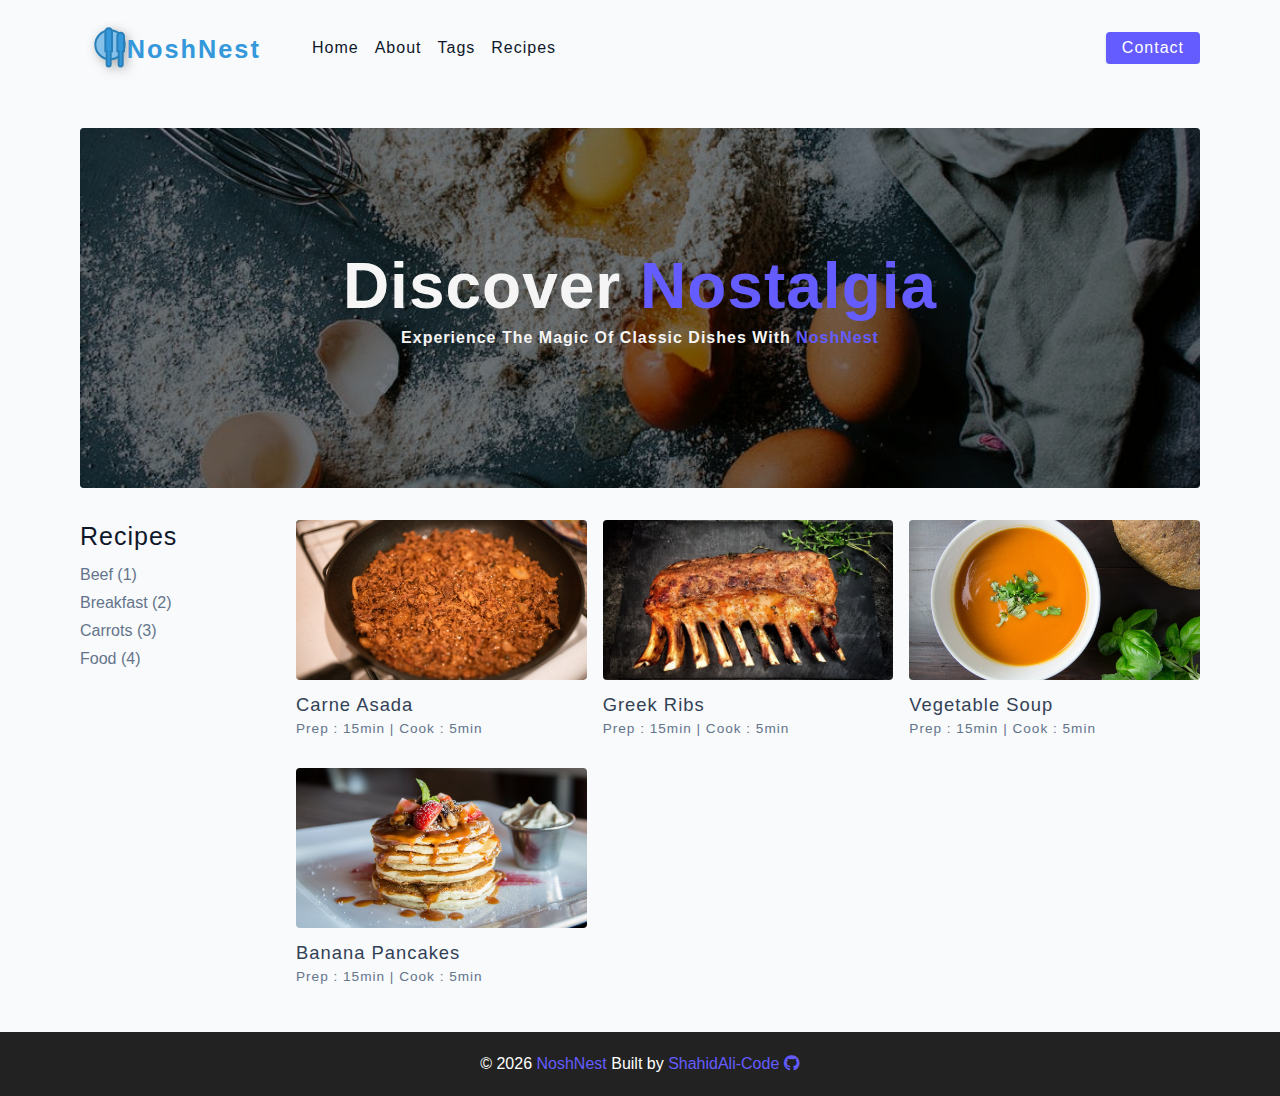
<file: index.html>
<!DOCTYPE html>
<html lang="en">
  <head>
    <meta charset="UTF-8" />
    <meta http-equiv="X-UA-Compatible" content="IE=edge" />
    <meta name="viewport" content="width=device-width, initial-scale=1.0" />
    <title>NoshNest</title>
    <!-- favicon -->
    <link rel="shortcut icon" href="./assets/fav.svg" type="image/x-icon" />
    <!-- normalize -->
    <link rel="stylesheet" href="./css/normalize.css" />
    <!-- font-awesome -->
    <link
      rel="stylesheet"
      href="https://cdnjs.cloudflare.com/ajax/libs/font-awesome/5.14.0/css/all.min.css"
    />
    <!-- main css -->
    <link rel="stylesheet" href="./css/main.css" />
  </head>
  <body>
    <!-- nav  -->
    <nav class="navbar">
      <div class="nav-center">
        <div class="nav-header">
          <a href="index.html" class="nav-logo">
            <img src="./assets/noshnest.svg" alt="simply recipes" />
          </a>
          <button class="nav-btn btn">
            <i class="fas fa-align-justify"></i>
          </button>
        </div>
        <div class="nav-links">
          <a href="index.html" class="nav-link"> home </a>
          <a href="about.html" class="nav-link"> about </a>
          <a href="tags.html" class="nav-link"> tags </a>
          <a href="recipes.html" class="nav-link"> recipes </a>

          <div class="nav-link contact-link">
            <a href="contact.html" class="btn"> contact </a>
          </div>
        </div>
      </div>
    </nav>
    <!-- end of nav -->
    <!-- main -->
    <main class="page">
      <!-- header -->
      <header class="hero hero-home">
        <div class="moving-cursor"></div>
        <div class="hero-container">
          <div class="hero-text">
            <h1><span>Discover</span> Nostalgia</span></h1>
            <h4><span>Experience the magic of classic dishes with</span> NoshNest</span></h4>
          </div>
        </div>
      </header>
      <!-- end of header -->
      <section class="recipes-container">
        <!-- tag container -->
        <div class="tags-container">
          <h4>recipes</h4>
          <div class="tags-list">
            <a href="tag-template.html">Beef (1)</a>
            <a href="tag-template.html">Breakfast (2)</a>
            <a href="tag-template.html">Carrots (3)</a>
            <a href="tag-template.html">Food (4)</a>
          </div>
        </div>
        <!-- end of tag container -->
        <!-- recipes list -->
        <div class="recipes-list">
          <!-- single recipe -->
          <a href="single-recipe.html" class="recipe move-on">
            <img
              src="./assets/recipes/recipe-1.jpeg"
              class="img recipe-img"
              alt=""
            />
            <h5>Carne Asada</h5>
            <p>Prep : 15min | Cook : 5min</p>
          </a>
          <!-- end of single recipe -->
          <!-- single recipe -->
          <a href="single-recipe.html" class="recipe move-on">
            <img
              src="./assets/recipes/recipe-2.jpeg"
              class="img recipe-img"
              alt=""
            />
            <h5>Greek Ribs</h5>
            <p>Prep : 15min | Cook : 5min</p>
          </a>
          <!-- end of single recipe -->
          <!-- single recipe -->
          <a href="single-recipe.html" class="recipe move-on">
            <img
              src="./assets/recipes/recipe-3.jpeg"
              class="img recipe-img"
              alt=""
            />
            <h5>Vegetable Soup</h5>
            <p>Prep : 15min | Cook : 5min</p>
          </a>
          <!-- end of single recipe -->
          <!-- single recipe -->
          <a href="single-recipe.html" class="recipe move-on">
            <img
              src="./assets/recipes/recipe-4.jpeg"
              class="img recipe-img"
              alt=""
            />
            <h5>Banana Pancakes</h5>
            <p>Prep : 15min | Cook : 5min</p>
          </a>
          <!-- end of single recipe -->
        </div>
        <!-- end of recipes list -->
      </section>
    </main>
    <!-- end of main -->
    <!-- footer -->
    <footer class="page-footer">
      <p>
        &copy; <span id="date"></span>
        <span class="footer-logo">NoshNest</span> Built by
        <a href="https://github.com/ShahidAli-Code">ShahidAli-Code <i class="fab fa-github"></i></a>
      </p>
    </footer>
    <script src="./js/app.js"></script>
  </body>
</html>
</file>
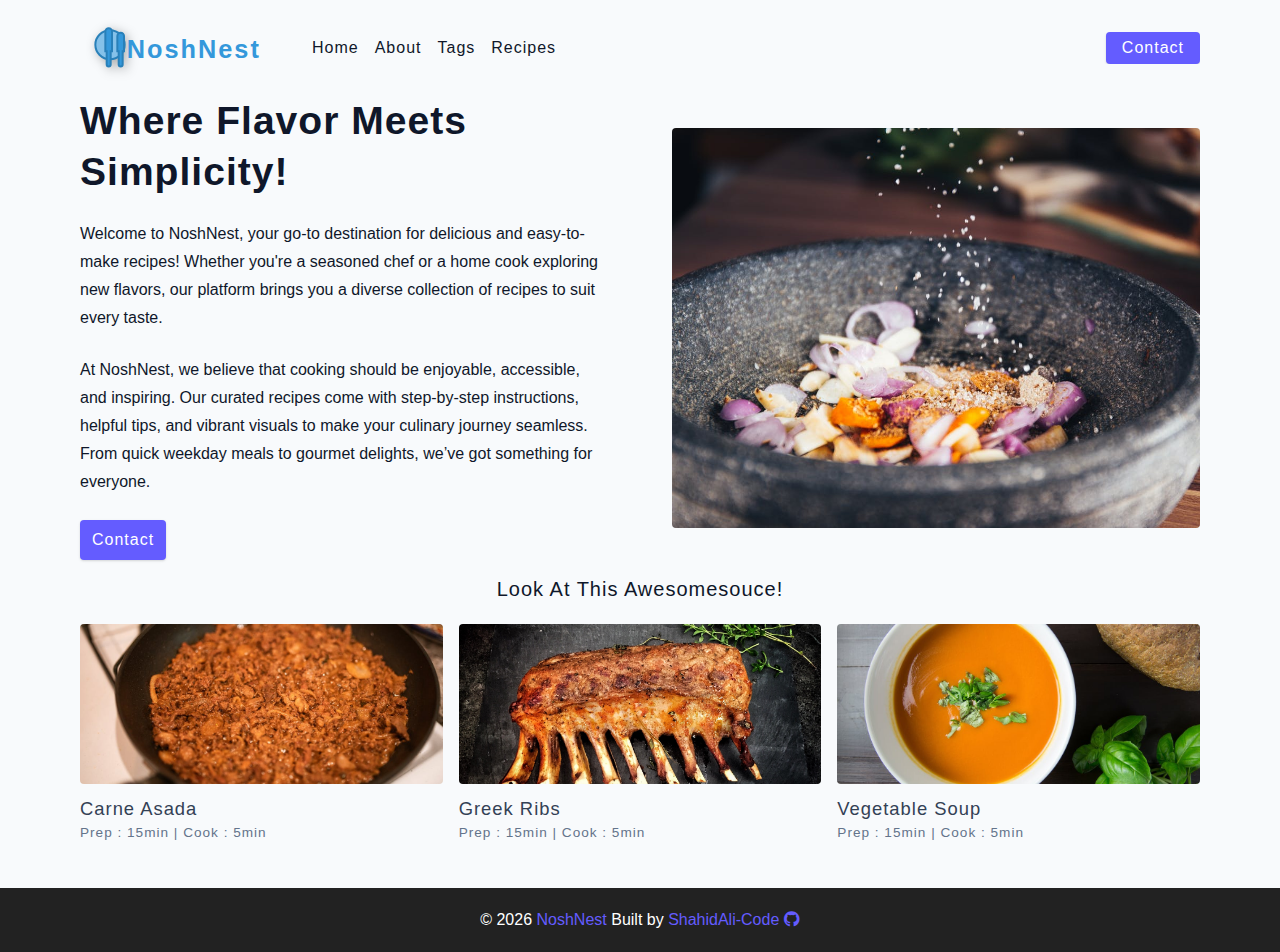
<file: about.html>
<!DOCTYPE html>
<html lang="en">
  <head>
    <meta charset="UTF-8" />
    <meta http-equiv="X-UA-Compatible" content="IE=edge" />
    <meta name="viewport" content="width=device-width, initial-scale=1.0" />
    <title>NoshNest</title>
    <!-- favicon -->
    <link rel="shortcut icon" href="./assets/fav.svg" type="image/x-icon" />
    <!-- normalize -->
    <link rel="stylesheet" href="./css/normalize.css" />
    <!-- font-awesome -->
    <link
      rel="stylesheet"
      href="https://cdnjs.cloudflare.com/ajax/libs/font-awesome/5.14.0/css/all.min.css"
    />
    <!-- main css -->
    <link rel="stylesheet" href="./css/main.css" />
  </head>
  <body>
    <!-- nav  -->
    <nav class="navbar">
      <div class="nav-center">
        <div class="nav-header">
          <a href="index.html" class="nav-logo">
            <img src="./assets/noshnest.svg" alt="simply recipes" />
          </a>
          <button class="nav-btn btn">
            <i class="fas fa-align-justify"></i>
          </button>
        </div>
        <div class="nav-links">
          <a href="index.html" class="nav-link"> home </a>
          <a href="about.html" class="nav-link"> about </a>
          <a href="tags.html" class="nav-link"> tags </a>
          <a href="recipes.html" class="nav-link"> recipes </a>

          <div class="nav-link contact-link">
            <a href="contact.html" class="btn"> contact </a>
          </div>
        </div>
      </div>
    </nav>
    <!-- end of nav -->
    <main class="page">
      <section class="about-page">
        <article>
          <h2>Where Flavor Meets Simplicity!</h2>
          <p>
            Welcome to NoshNest, your go-to destination for delicious and easy-to-make recipes! Whether you're a seasoned chef or a home cook exploring new flavors, our platform brings you a diverse collection of recipes to suit every taste.
          </p>
          <p>
            At NoshNest, we believe that cooking should be enjoyable, accessible, and inspiring. Our curated recipes come with step-by-step instructions, helpful tips, and vibrant visuals to make your culinary journey seamless. From quick weekday meals to gourmet delights, we’ve got something for everyone.
          </p>
          <a href="contact.html" class="btn"> contact </a>
        </article>
        <!-- needs fixes -->
        <img
          src="./assets/about.jpeg"
          alt="Person Pouring Salt in Bowl"
          class="img about-img"
        />
      </section>
      <section class="featured-recipes">
        <h5 class="featured-title">Look At This Awesomesouce!</h5>
        <div class="recipes-list">
          <!-- single recipe -->
          <a href="single-recipe.html" class="recipe">
            <img
              src="./assets/recipes/recipe-1.jpeg"
              class="img recipe-img"
              alt=""
            />
            <h5>Carne Asada</h5>
            <p>Prep : 15min | Cook : 5min</p>
          </a>
          <!-- end of single recipe -->
          <!-- single recipe -->
          <a href="single-recipe.html" class="recipe">
            <img
              src="./assets/recipes/recipe-2.jpeg"
              class="img recipe-img"
              alt=""
            />
            <h5>Greek Ribs</h5>
            <p>Prep : 15min | Cook : 5min</p>
          </a>
          <!-- end of single recipe -->
          <!-- single recipe -->
          <a href="single-recipe.html" class="recipe">
            <img
              src="./assets/recipes/recipe-3.jpeg"
              class="img recipe-img"
              alt=""
            />
            <h5>Vegetable Soup</h5>
            <p>Prep : 15min | Cook : 5min</p>
          </a>
          <!-- end of single recipe -->
        </div>
      </section>
    </main>
    <!-- footer -->
    <footer class="page-footer">
      <p>
        &copy; <span id="date"></span>
        <span class="footer-logo">NoshNest</span> Built by
        <a href="https://github.com/ShahidAli-Code">ShahidAli-Code <i class="fab fa-github"></i></a>
      </p>
    </footer>
    <script src="./js/app.js"></script>
  </body>
</html>
</file>
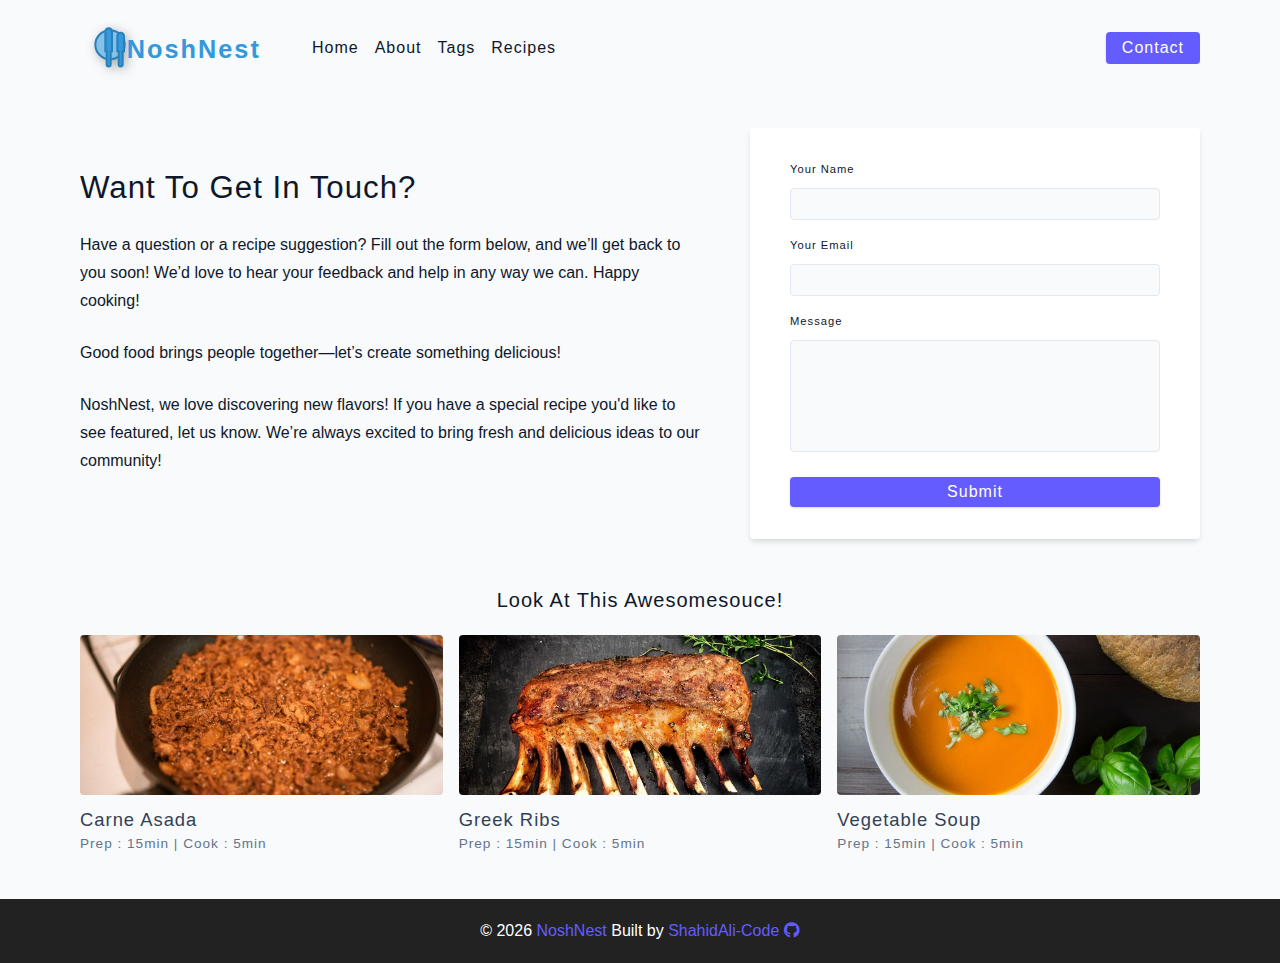
<file: contact.html>
<!DOCTYPE html>
<html lang="en">
  <head>
    <meta charset="UTF-8" />
    <meta http-equiv="X-UA-Compatible" content="IE=edge" />
    <meta name="viewport" content="width=device-width, initial-scale=1.0" />
    <title>NoshNest</title>
    <!-- favicon -->
    <link rel="shortcut icon" href="./assets/fav.svg" type="image/x-icon" />
    <!-- normalize -->
    <link rel="stylesheet" href="./css/normalize.css" />
    <!-- font-awesome -->
    <link
      rel="stylesheet"
      href="https://cdnjs.cloudflare.com/ajax/libs/font-awesome/5.14.0/css/all.min.css"
    />
    <!-- main css -->
    <link rel="stylesheet" href="./css/main.css" />
  </head>
  <body>
    <!-- nav  -->
    <nav class="navbar">
      <div class="nav-center">
        <div class="nav-header">
          <a href="index.html" class="nav-logo">
            <img src="./assets/noshnest.svg" alt="simply recipes" />
          </a>
          <button class="nav-btn btn">
            <i class="fas fa-align-justify"></i>
          </button>
        </div>
        <div class="nav-links">
          <a href="index.html" class="nav-link"> home </a>
          <a href="about.html" class="nav-link"> about </a>
          <a href="tags.html" class="nav-link"> tags </a>
          <a href="recipes.html" class="nav-link"> recipes </a>

          <div class="nav-link contact-link">
            <a href="contact.html" class="btn"> contact </a>
          </div>
        </div>
      </div>
    </nav>
    <!-- end of nav -->
    <main class="page">
     <section class="contact-container">
          <article class="contact-info">
            <h3>Want To Get In Touch?</h3>
            <p>
              Have a question or a recipe suggestion? Fill out the form below, and we’ll get back to you soon! We’d love to hear your feedback and help in any way we can. Happy cooking!
            </p>
            <p>Good food brings people together—let’s create something delicious!</p>
            <p>
               NoshNest, we love discovering new flavors! If you have a special recipe you'd like to see featured, let us know. We’re always excited to bring fresh and delicious ideas to our community!
            </p>
          </article>
          <article>
            <form class="form contact-form">
              <div class="form-row">
                <label html="name" class="form-label">your name</label>
                <input type="text" name="name" id="name" class="form-input" />
              </div>
              <div class="form-row">
                <label html="email" class="form-label">your email</label>
                <input type="text" name="email" id="email" class="form-input" />
              </div>
              <div class="form-row">
                <label html="message" class="form-label">message</label>
                <textarea name="message" id="message" class="form-textarea" ></textarea>
              </div>
              <button type="submit" class="btn btn-block">
                submit
              </button>
            </form>
          </article>
        </section>
     <!-- featured recipes -->
       <section class="featured-recipes">
        <h5 class="featured-title">Look At This Awesomesouce!</h5>
        <div class="recipes-list">
          <!-- single recipe -->
          <a href="single-recipe.html" class="recipe">
            <img
              src="./assets/recipes/recipe-1.jpeg"
              class="img recipe-img"
              alt=""
            />
            <h5>Carne Asada</h5>
            <p>Prep : 15min | Cook : 5min</p>
          </a>
          <!-- end of single recipe -->
          <!-- single recipe -->
          <a href="single-recipe.html" class="recipe">
            <img
              src="./assets/recipes/recipe-2.jpeg"
              class="img recipe-img"
              alt=""
            />
            <h5>Greek Ribs</h5>
            <p>Prep : 15min | Cook : 5min</p>
          </a>
          <!-- end of single recipe -->
          <!-- single recipe -->
          <a href="single-recipe.html" class="recipe">
            <img
              src="./assets/recipes/recipe-3.jpeg"
              class="img recipe-img"
              alt=""
            />
            <h5>Vegetable Soup</h5>
            <p>Prep : 15min | Cook : 5min</p>
          </a>
          <!-- end of single recipe -->
        </div>
      </section>
    </main>
    <!-- footer -->
    <footer class="page-footer">
      <p>
        &copy; <span id="date"></span>
        <span class="footer-logo">NoshNest</span> Built by
        <a href="https://github.com/ShahidAli-Code">ShahidAli-Code <i class="fab fa-github"></i></a>
      </p>
    </footer>
    <script src="./js/app.js"></script>
  </body>
</html>
</file>
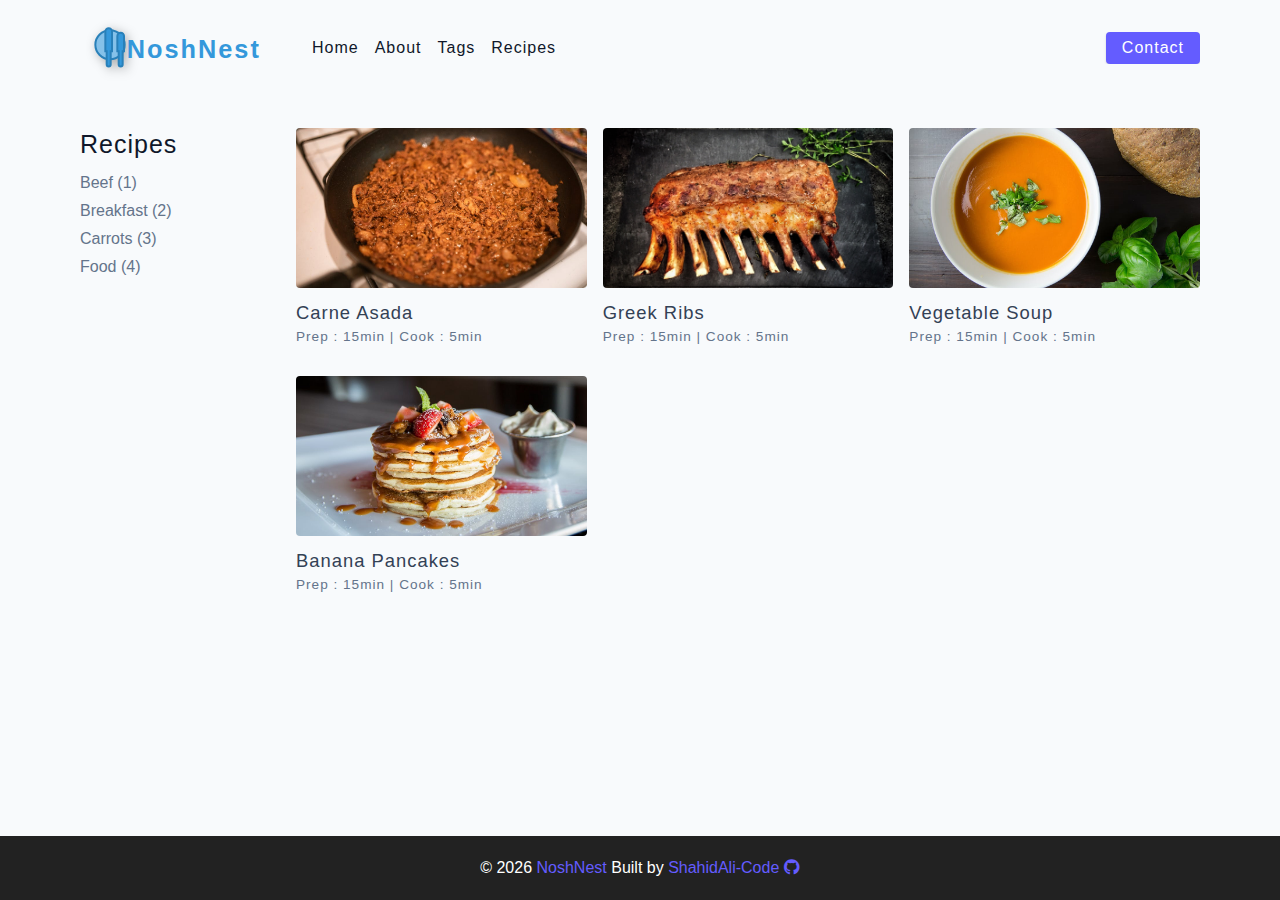
<file: recipes.html>
<!DOCTYPE html>
<html lang="en">
  <head>
    <meta charset="UTF-8" />
    <meta http-equiv="X-UA-Compatible" content="IE=edge" />
    <meta name="viewport" content="width=device-width, initial-scale=1.0" />
    <title>NoshNest</title>
    <!-- favicon -->
    <link rel="shortcut icon" href="./assets/fav.svg" type="image/x-icon" />
    <!-- normalize -->
    <link rel="stylesheet" href="./css/normalize.css" />
    <!-- font-awesome -->
    <link
      rel="stylesheet"
      href="https://cdnjs.cloudflare.com/ajax/libs/font-awesome/5.14.0/css/all.min.css"
    />
    <!-- main css -->
    <link rel="stylesheet" href="./css/main.css" />
  </head>
  <body>
    <!-- nav  -->
    <nav class="navbar">
      <div class="nav-center">
        <div class="nav-header">
          <a href="index.html" class="nav-logo">
            <img src="./assets/noshnest.svg" alt="simply recipes" />
          </a>
          <button class="nav-btn btn">
            <i class="fas fa-align-justify"></i>
          </button>
        </div>
        <div class="nav-links">
          <a href="index.html" class="nav-link"> home </a>
          <a href="about.html" class="nav-link"> about </a>
          <a href="tags.html" class="nav-link"> tags </a>
          <a href="recipes.html" class="nav-link"> recipes </a>

          <div class="nav-link contact-link">
            <a href="contact.html" class="btn"> contact </a>
          </div>
        </div>
      </div>
    </nav>
    <!-- end of nav -->
    <!-- main -->
    <main class="page">
      <section class="recipes-container">
        <!-- tag container -->
        <div class="tags-container">
          <h4>recipes</h4>
          <div class="tags-list">
            <a href="tag-template.html">Beef (1)</a>
            <a href="tag-template.html">Breakfast (2)</a>
            <a href="tag-template.html">Carrots (3)</a>
            <a href="tag-template.html">Food (4)</a>
          </div>
        </div>
        <!-- end of tag container -->
        <!-- recipes list -->
        <div class="recipes-list">
          <!-- single recipe -->
          <a href="single-recipe.html" class="recipe move-on">
            <img
              src="./assets/recipes/recipe-1.jpeg"
              class="img recipe-img"
              alt=""
            />
            <h5>Carne Asada</h5>
            <p>Prep : 15min | Cook : 5min</p>
          </a>
          <!-- end of single recipe -->
          <!-- single recipe -->
          <a href="single-recipe.html" class="recipe move-on">
            <img
              src="./assets/recipes/recipe-2.jpeg"
              class="img recipe-img"
              alt=""
            />
            <h5>Greek Ribs</h5>
            <p>Prep : 15min | Cook : 5min</p>
          </a>
          <!-- end of single recipe -->
          <!-- single recipe -->
          <a href="single-recipe.html" class="recipe move-on">
            <img
              src="./assets/recipes/recipe-3.jpeg"
              class="img recipe-img"
              alt=""
            />
            <h5>Vegetable Soup</h5>
            <p>Prep : 15min | Cook : 5min</p>
          </a>
          <!-- end of single recipe -->
          <!-- single recipe -->
          <a href="single-recipe.html" class="recipe move-on">
            <img
              src="./assets/recipes/recipe-4.jpeg"
              class="img recipe-img"
              alt=""
            />
            <h5>Banana Pancakes</h5>
            <p>Prep : 15min | Cook : 5min</p>
          </a>
          <!-- end of single recipe -->
        </div>
      </section>
    </main>
    <!-- end of main -->
    <!-- footer -->
    <footer class="page-footer">
      <p>
        &copy; <span id="date"></span>
        <span class="footer-logo">NoshNest</span> Built by
        <a href="https://github.com/ShahidAli-Code">ShahidAli-Code <i class="fab fa-github"></i></a>
      </p>
    </footer>
    <script src="./js/app.js"></script>
  </body>
</html>
</file>
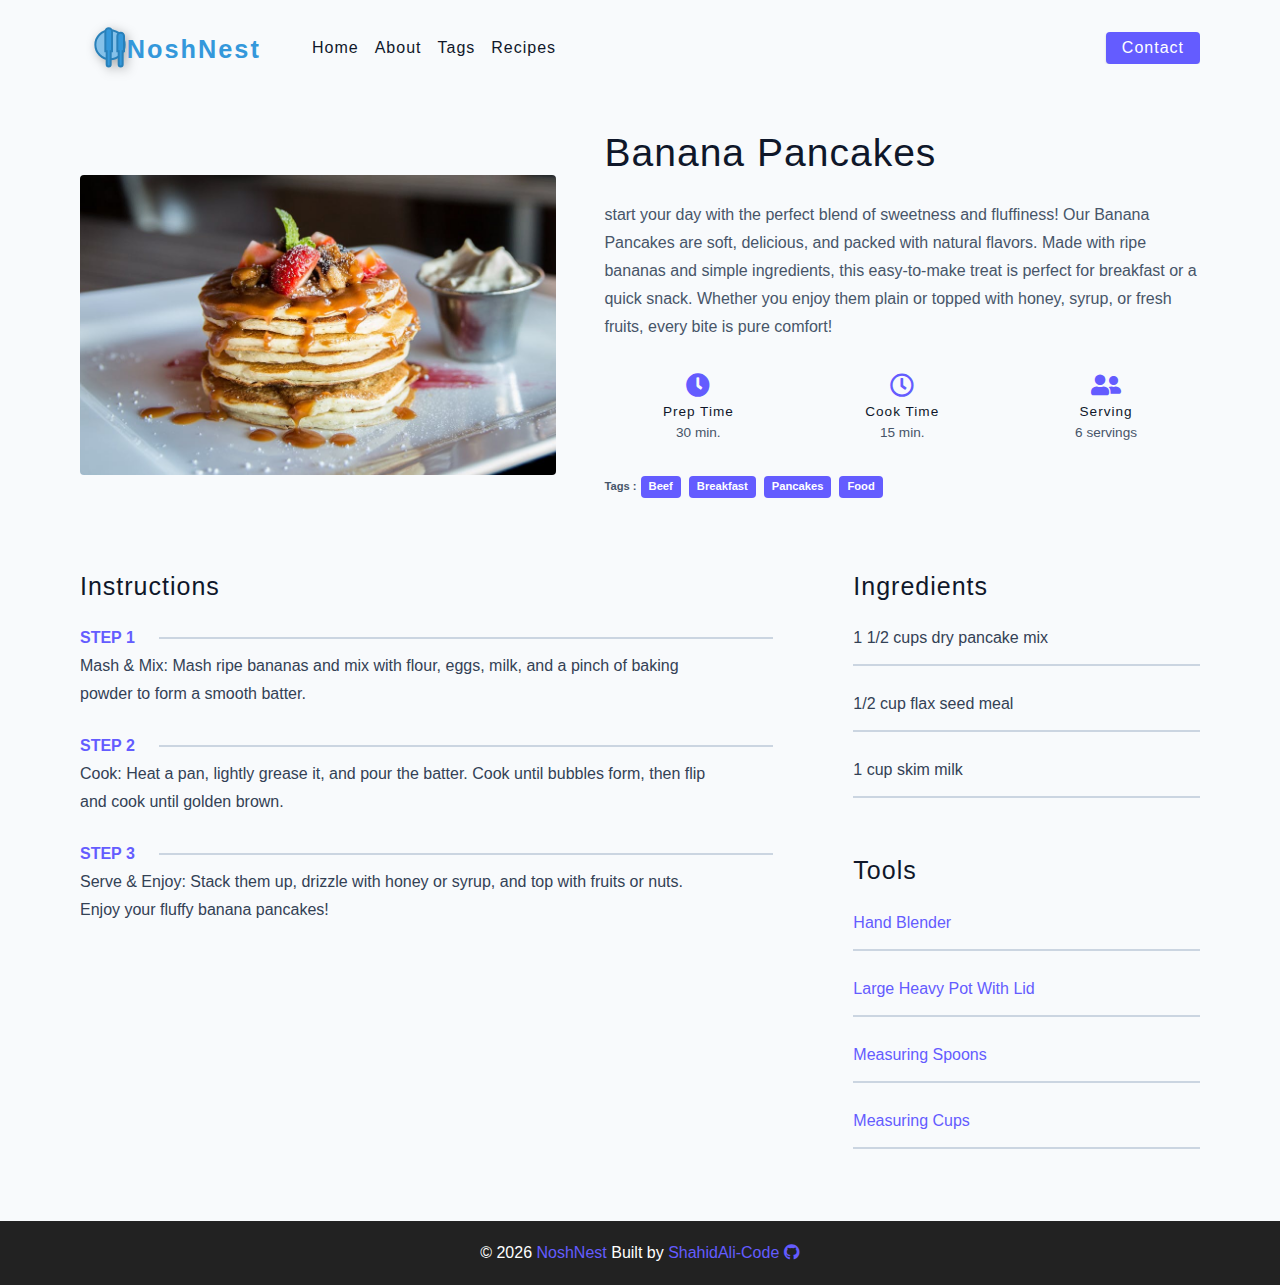
<file: single-recipe.html>
<!DOCTYPE html>
<html lang="en">
  <head>
    <meta charset="UTF-8" />
    <meta http-equiv="X-UA-Compatible" content="IE=edge" />
    <meta name="viewport" content="width=device-width, initial-scale=1.0" />
    <title>NoshNest</title>
    <!-- favicon -->
    <link rel="shortcut icon" href="./assets/fav.svg" type="image/x-icon" />
    <!-- normalize -->
    <link rel="stylesheet" href="./css/normalize.css" />
    <!-- font-awesome -->
    <link
      rel="stylesheet"
      href="https://cdnjs.cloudflare.com/ajax/libs/font-awesome/5.14.0/css/all.min.css"
    />
    <!-- main css -->
    <link rel="stylesheet" href="./css/main.css" />
  </head>
  <body>
    <!-- nav  -->
    <nav class="navbar">
      <div class="nav-center">
        <div class="nav-header">
          <a href="index.html" class="nav-logo">
            <img src="./assets/noshnest.svg" alt="simply recipes" />
          </a>
          <button class="nav-btn btn">
            <i class="fas fa-align-justify"></i>
          </button>
        </div>
        <div class="nav-links">
          <a href="index.html" class="nav-link"> home </a>
          <a href="about.html" class="nav-link"> about </a>
          <a href="tags.html" class="nav-link"> tags </a>
          <a href="recipes.html" class="nav-link"> recipes </a>

          <div class="nav-link contact-link">
            <a href="contact.html" class="btn"> contact </a>
          </div>
        </div>
      </div>
    </nav>
    <!-- end of nav -->
    <main class="page">
      <div class="recipe-page">
        <section class="recipe-hero">
          <img
            src="./assets/recipes/recipe-4.jpeg"
            class="img recipe-hero-img"
          />
          <article class="recipe-info">
            <h2>Banana Pancakes</h2>
            <p>
              start your day with the perfect blend of sweetness and fluffiness! Our Banana Pancakes are soft, delicious, and packed with natural flavors. Made with ripe bananas and simple ingredients, this easy-to-make treat is perfect for breakfast or a quick snack. Whether you enjoy them plain or topped with honey, syrup, or fresh fruits, every bite is pure comfort!
            </p>
            <div class="recipe-icons">
              <article>
                <i class="fas fa-clock"></i>
                <h5>prep time</h5>
                <p>30 min.</p>
              </article>
              <article>
                <i class="far fa-clock"></i>
                <h5>cook time</h5>
                <p>15 min.</p>
              </article>
              <article>
                <i class="fas fa-user-friends"></i>
                <h5>serving</h5>
                <p>6 servings</p>
              </article>
            </div>
            <p class="recipe-tags">
              Tags : <a href="tag-template.html">beef</a>
              <a href="tag-template.html">breakfast</a>
              <a href="tag-template.html">pancakes</a>
              <a href="tag-template.html">food</a>
            </p>
          </article>
        </section>
        <!-- content -->
        <section class="recipe-content">
          <article>
            <h4>instructions</h4>
            <!-- single instruction -->
            <div class="single-instruction">
              <header>
                <p>step 1</p>
                <div></div>
              </header>
              <p>
                Mash & Mix: Mash ripe bananas and mix with flour, eggs, milk, and a pinch of baking powder to form a smooth batter.
              </p>
            </div>
            <!-- end of single instruction -->
            <!-- single instruction -->
            <div class="single-instruction">
              <header>
                <p>step 2</p>
                <div></div>
              </header>
              <p>
                Cook: Heat a pan, lightly grease it, and pour the batter. Cook until bubbles form, then flip and cook until golden brown.
              </p>
            </div>
            <!-- end of single instruction -->
            <!-- single instruction -->
            <div class="single-instruction">
              <header>
                <p>step 3</p>
                <div></div>
              </header>
              <p>
                Serve & Enjoy: Stack them up, drizzle with honey or syrup, and top with fruits or nuts. Enjoy your fluffy banana pancakes!
              </p>
            </div>
            <!-- end of single instruction -->
          </article>
          <article class="second-column">
            <div>
              <h4>ingredients</h4>
              <p class="single-ingredient">1 1/2 cups dry pancake mix</p>
              <p class="single-ingredient">1/2 cup flax seed meal</p>
              <p class="single-ingredient">1 cup skim milk</p>
            </div>
            <div>
              <h4>tools</h4>
              <p class="single-tool">Hand Blender</p>
              <p class="single-tool">Large Heavy Pot With Lid</p>
              <p class="single-tool">Measuring Spoons</p>
              <p class="single-tool">Measuring Cups</p>
            </div>
          </article>
        </section>
      </div>
    </main>
    <!-- footer -->
    <footer class="page-footer">
      <p>
        &copy; <span id="date"></span>
        <span class="footer-logo">NoshNest</span> Built by
        <a href="https://github.com/ShahidAli-Code">ShahidAli-Code <i class="fab fa-github"></i></a>
      </p>
    </footer>
    <script src="./js/app.js"></script>
  </body>
</html>
</file>
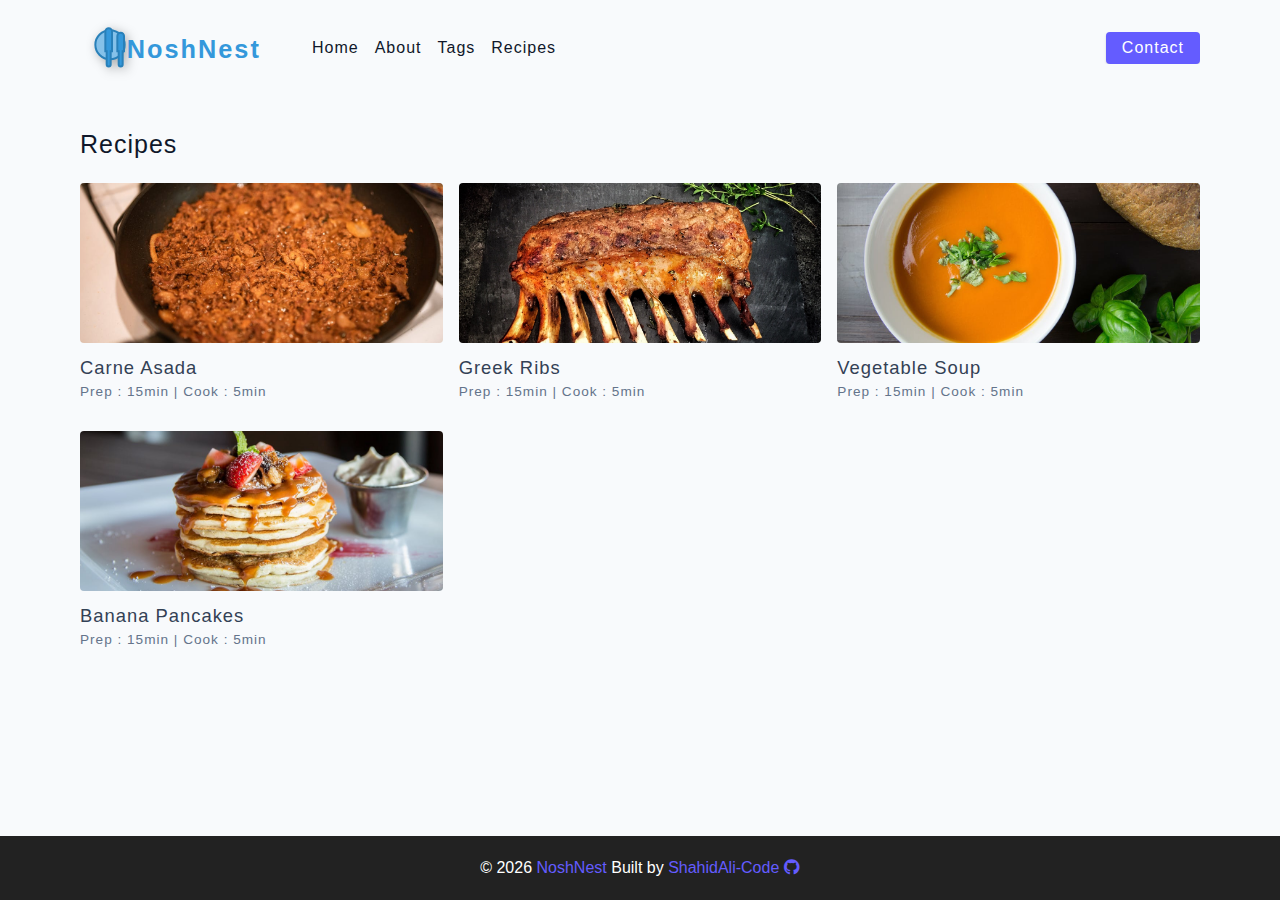
<file: tag-template.html>
<!DOCTYPE html>
<html lang="en">
  <head>
    <meta charset="UTF-8" />
    <meta http-equiv="X-UA-Compatible" content="IE=edge" />
    <meta name="viewport" content="width=device-width, initial-scale=1.0" />
    <title>NoshNest</title>
    <!-- favicon -->
    <link rel="shortcut icon" href="./assets/fav.svg" type="image/x-icon" />
    <!-- normalize -->
    <link rel="stylesheet" href="./css/normalize.css" />
    <!-- font-awesome -->
    <link
      rel="stylesheet"
      href="https://cdnjs.cloudflare.com/ajax/libs/font-awesome/5.14.0/css/all.min.css"
    />
    <!-- main css -->
    <link rel="stylesheet" href="./css/main.css" />
  </head>
  <body>
    <!-- nav  -->
    <nav class="navbar">
      <div class="nav-center">
        <div class="nav-header">
          <a href="index.html" class="nav-logo">
            <img src="./assets/noshnest.svg" alt="simply recipes" />
          </a>
          <button class="nav-btn btn">
            <i class="fas fa-align-justify"></i>
          </button>
        </div>
        <div class="nav-links">
          <a href="index.html" class="nav-link"> home </a>
          <a href="about.html" class="nav-link"> about </a>
          <a href="tags.html" class="nav-link"> tags </a>
          <a href="recipes.html" class="nav-link"> recipes </a>

          <div class="nav-link contact-link">
            <a href="contact.html" class="btn"> contact </a>
          </div>
        </div>
      </div>
    </nav>
    <!-- end of nav -->
    <main class="page">
      <div class="featured-recipes">
        <h4>Recipes</h4>
          <!-- recipes list -->
        <div class="recipes-list">
          <!-- single recipe -->
          <a href="single-recipe.html" class="recipe">
            <img
              src="./assets/recipes/recipe-1.jpeg"
              class="img recipe-img"
              alt=""
            />
            <h5>Carne Asada</h5>
            <p>Prep : 15min | Cook : 5min</p>
          </a>
          <!-- end of single recipe -->
          <!-- single recipe -->
          <a href="single-recipe.html" class="recipe">
            <img
              src="./assets/recipes/recipe-2.jpeg"
              class="img recipe-img"
              alt=""
            />
            <h5>Greek Ribs</h5>
            <p>Prep : 15min | Cook : 5min</p>
          </a>
          <!-- end of single recipe -->
          <!-- single recipe -->
          <a href="single-recipe.html" class="recipe">
            <img
              src="./assets/recipes/recipe-3.jpeg"
              class="img recipe-img"
              alt=""
            />
            <h5>Vegetable Soup</h5>
            <p>Prep : 15min | Cook : 5min</p>
          </a>
          <!-- end of single recipe -->
          <!-- single recipe -->
          <a href="single-recipe.html" class="recipe">
            <img
              src="./assets/recipes/recipe-4.jpeg"
              class="img recipe-img"
              alt=""
            />
            <h5>Banana Pancakes</h5>
            <p>Prep : 15min | Cook : 5min</p>
          </a>
          <!-- end of single recipe -->
        </div>
        <!-- end of recipe list -->
      </div>
          
    </main>
    <!-- footer -->
    <footer class="page-footer">
      <p>
        &copy; <span id="date"></span>
        <span class="footer-logo">NoshNest</span> Built by
        <a href="https://github.com/ShahidAli-Code">ShahidAli-Code <i class="fab fa-github"></i></a>
      </p>
    </footer>
    <script src="./js/app.js"></script>
  </body>
</html>
</file>
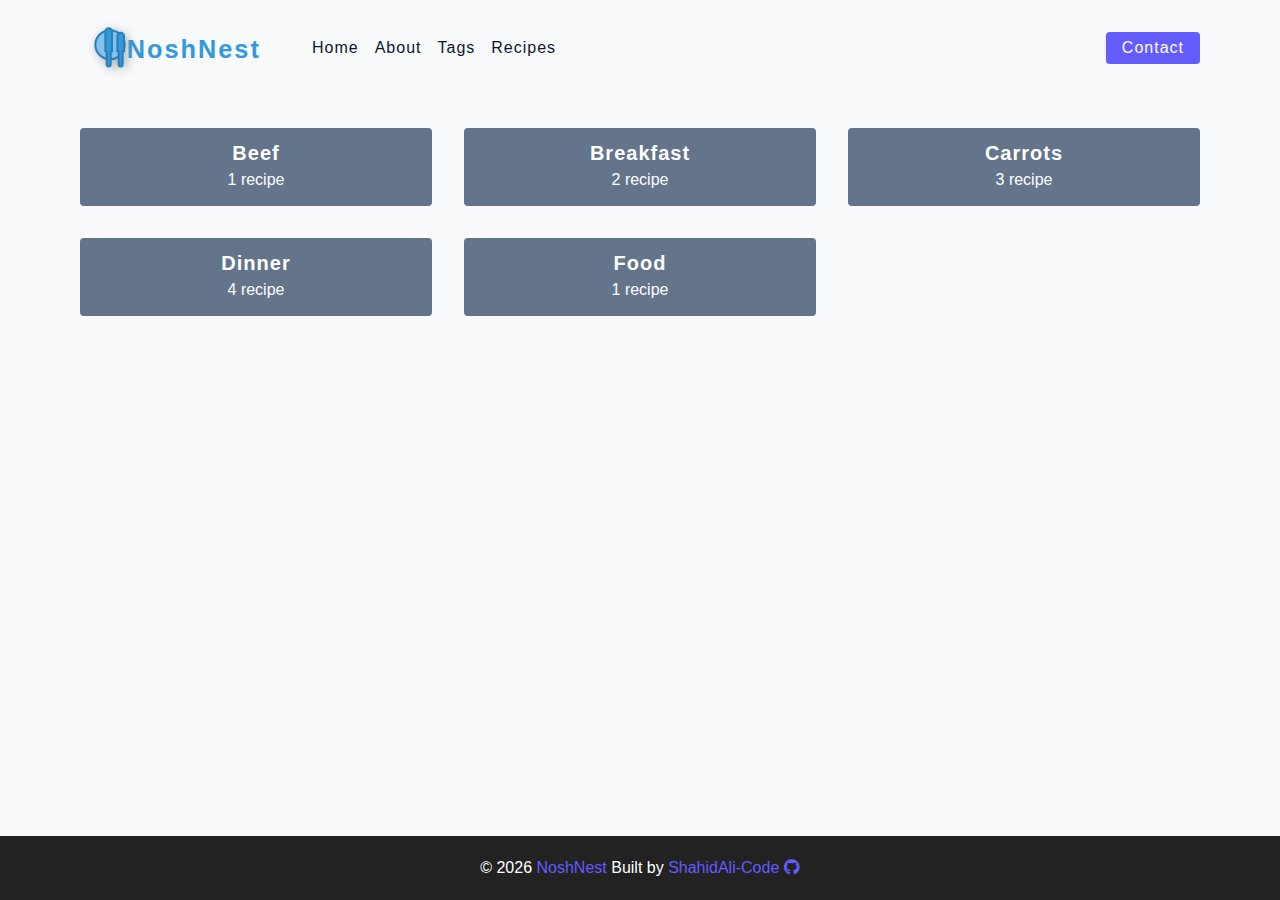
<file: tags.html>
<!DOCTYPE html>
<html lang="en">
  <head>
    <meta charset="UTF-8" />
    <meta http-equiv="X-UA-Compatible" content="IE=edge" />
    <meta name="viewport" content="width=device-width, initial-scale=1.0" />
    <title>NoshNest</title>
    <!-- favicon -->
    <link rel="shortcut icon" href="./assets/fav.svg" type="image/x-icon" />
    <!-- normalize -->
    <link rel="stylesheet" href="./css/normalize.css" />
    <!-- font-awesome -->
    <link
      rel="stylesheet"
      href="https://cdnjs.cloudflare.com/ajax/libs/font-awesome/5.14.0/css/all.min.css"
    />
    <!-- main css -->
    <link rel="stylesheet" href="./css/main.css" />
  </head>
  <body>
    <!-- nav  -->
    <nav class="navbar">
      <div class="nav-center">
        <div class="nav-header">
          <a href="index.html" class="nav-logo">
            <img src="./assets/noshnest.svg" alt="simply recipes" />
          </a>
          <button class="nav-btn btn">
            <i class="fas fa-align-justify"></i>
          </button>
        </div>
        <div class="nav-links">
          <a href="index.html" class="nav-link"> home </a>
          <a href="about.html" class="nav-link"> about </a>
          <a href="tags.html" class="nav-link"> tags </a>
          <a href="recipes.html" class="nav-link"> recipes </a>

          <div class="nav-link contact-link">
            <a href="contact.html" class="btn"> contact </a>
          </div>
        </div>
      </div>
    </nav>
    <!-- end of nav -->
    <main class="page">
         <section class="tags-wrapper">
          <!-- single tag -->
           <!-- <div class="taggy"> -->
            <!-- <img src="assets/recipes/recipe-1.jpeg" alt=""> -->
            <a href="tag-template.html" class="tag">
              
              <h5>beef</h5>
              <p>1 recipe</p>
            </a>
           <!-- </div> -->
              
            <!-- end of single tag -->
          <!-- single tag -->
              <a href="tag-template.html" class="tag">
                <h5>breakfast</h5>
                <p>2 recipe</p>
              </a>
            <!-- end of single tag -->
          <!-- single tag -->
              <a href="tag-template.html" class="tag">
                <h5>carrots</h5>
                <p>3 recipe</p>
              </a>
            <!-- end of single tag -->
          <!-- single tag -->
              <a href="tag-template.html" class="tag">
                <h5>dinner</h5>
                <p>4 recipe</p>
              </a>
            <!-- end of single tag -->
          <!-- single tag -->
              <a href="tag-template.html" class="tag">
                <h5>food</h5>
                <p>1 recipe</p>
              </a>
            <!-- end of single tag -->
        </section>
    </main>
    <!-- footer -->
    <footer class="page-footer">
      <p>
        &copy; <span id="date"></span>
        <span class="footer-logo">NoshNest</span> Built by
        <a href="https://github.com/ShahidAli-Code">ShahidAli-Code <i class="fab fa-github"></i></a>
      </p>
    </footer>
    <script src="./js/app.js"></script>
  </body>
</html>
</file>
<file: css/main.css>
*,
::after,
::before {
  box-sizing: border-box;
}
/* fonts */

@import url('https://fonts.googleapis.com/css2?family=Roboto:wght@400;500;600&family=Montserrat&display=swap');
html {
  font-size: 100%;
} /*16px*/

:root {
  /* colors */
  --primary-100: #e2e0ff;
  --primary-200: #c1beff;
  --primary-300: #a29dff;
  --primary-400: #837dff;
  --primary-500: #645cff;
  --primary-600: #504acc;
  --primary-700: #3c3799;
  --primary-800: #282566;
  --primary-900: #141233;

  /* grey */
  --grey-50: #f8fafc;
  --grey-100: #f1f5f9;
  --grey-200: #e2e8f0;
  --grey-300: #cbd5e1;
  --grey-400: #94a3b8;
  --grey-500: #64748b;
  --grey-600: #475569;
  --grey-700: #334155;
  --grey-800: #1e293b;
  --grey-900: #0f172a;
  /* rest of the colors */
  --black: #222;
  --white: #fff;
  --red-light: #f8d7da;
  --red-dark: #842029;
  --green-light: #d1e7dd;
  --green-dark: #0f5132;

  /* fonts  */
  --headingFont: 'Roboto', sans-serif;
  --bodyFont: 'Nunito', sans-serif;
  --smallText: 0.7em;
  /* rest of the vars */
  --backgroundColor: var(--grey-50);
  --textColor: var(--grey-900);
  --borderRadius: 0.25rem;
  --letterSpacing: 1px;
  --transition: 0.3s ease-in-out all;
  --max-width: 1120px;
  --fixed-width: 600px;

  /* box shadow*/
  --shadow-1: 0 1px 3px 0 rgba(0, 0, 0, 0.1), 0 1px 2px 0 rgba(0, 0, 0, 0.06);
  --shadow-2: 0 4px 6px -1px rgba(0, 0, 0, 0.1),
    0 2px 4px -1px rgba(0, 0, 0, 0.06);
  --shadow-3: 0 10px 15px -3px rgba(0, 0, 0, 0.1),
    0 4px 6px -2px rgba(0, 0, 0, 0.05);
  --shadow-4: 0 20px 25px -5px rgba(0, 0, 0, 0.1),
    0 10px 10px -5px rgba(0, 0, 0, 0.04);
}

body {
  background: var(--backgroundColor);
  font-family: var(--bodyFont);
  font-weight: 400;
  line-height: 1.75;
  color: var(--textColor);
}

p {
  margin-top: 0;
  margin-bottom: 1.5rem;
  max-width: 40em;
}

h1,
h2,
h3,
h4,
h5 {
  margin: 0;
  margin-bottom: 1.38rem;
  font-family: var(--headingFont);
  font-weight: 400;
  line-height: 1.3;
  text-transform: capitalize;
  letter-spacing: var(--letterSpacing);
}

h1 {
  margin-top: 0;
  font-size: 3.052rem;
}

h2 {
  font-size: 2.441rem;
}

h3 {
  font-size: 1.953rem;
}

h4 {
  font-size: 1.563rem;
}

h5 {
  font-size: 1.25rem;
}

small,
.text-small {
  font-size: var(--smallText);
}

a {
  text-decoration: none;
}
ul {
  list-style-type: none;
  padding: 0;
}

.img {
  width: 100%;
  display: block;
  object-fit: cover;
}
/* buttons */

.btn {
  cursor: pointer;
  color: var(--white);
  background: var(--primary-500);
  border: transparent;
  border-radius: var(--borderRadius);
  letter-spacing: var(--letterSpacing);
  padding: 0.375rem 0.75rem;
  box-shadow: var(--shadow-1);
  transition: var(--transtion);
  text-transform: capitalize;
  display: inline-block;
}
.btn:hover {
  background: var(--primary-700);
  box-shadow: var(--shadow-3);
}
.btn-hipster {
  color: var(--primary-500);
  background: var(--primary-200);
}
.btn-hipster:hover {
  color: var(--primary-200);
  background: var(--primary-700);
}
.btn-block {
  width: 100%;
}

/* alerts */
.alert {
  padding: 0.375rem 0.75rem;
  margin-bottom: 1rem;
  border-color: transparent;
  border-radius: var(--borderRadius);
}

.alert-danger {
  color: var(--red-dark);
  background: var(--red-light);
}
.alert-success {
  color: var(--green-dark);
  background: var(--green-light);
}
/* form */

.form {
  width: 90vw;
  max-width: var(--fixed-width);
  background: var(--white);
  border-radius: var(--borderRadius);
  box-shadow: var(--shadow-2);
  padding: 2rem 2.5rem;
  margin: 3rem auto;
}
.form-label {
  display: block;
  font-size: var(--smallText);
  margin-bottom: 0.5rem;
  text-transform: capitalize;
  letter-spacing: var(--letterSpacing);
}
.form-input,
.form-textarea {
  width: 100%;
  padding: 0.375rem 0.75rem;
  border-radius: var(--borderRadius);
  background: var(--backgroundColor);
  border: 1px solid var(--grey-200);
}

.form-row {
  margin-bottom: 1rem;
}

.form-textarea {
  height: 7rem;
}
::placeholder {
  font-family: inherit;
  color: var(--grey-400);
}
.form-alert {
  color: var(--red-dark);
  letter-spacing: var(--letterSpacing);
  text-transform: capitalize;
}
/* alert */

@keyframes spinner {
  to {
    transform: rotate(360deg);
  }
}

.loading {
  width: 6rem;
  height: 6rem;
  border: 5px solid var(--grey-400);
  border-radius: 50%;
  border-top-color: var(--primary-500);
  animation: spinner 0.6s linear infinite;
}
.loading {
  margin: 0 auto;
}
/* title */

.title {
  text-align: center;
}

.title-underline {
  background: var(--primary-500);
  width: 7rem;
  height: 0.25rem;
  margin: 0 auto;
  margin-top: -1rem;
}

/*
=============== 
Navbar
===============
*/

.navbar {
  display: flex;
  align-items: center;
  justify-content: center;
}
.nav-center {
  width: 90vw;
  max-width: var(--max-width);
}
.nav-header {
  height: 6rem;
  display: flex;
  justify-content: space-between;
  align-items: center;
}
.nav-header img {
  width: 200px;
}
.nav-logo {
  display: flex;
  align-items: flex-end;
}

.nav-btn {
  padding: 0.15rem 0.75rem;
}
.nav-btn i {
  font-size: 1.25rem;
}
.nav-links {
  height: 0;
  overflow: hidden;
  display: flex;
  flex-direction: column;
  transition: var(--transition);
}
.show-links {
  height: 23.9375rem;
}

.nav-link {
  display: block;
  text-align: center;
  font-size: 1.25rem;
  text-transform: capitalize;
  color: var(--grey-900);
  letter-spacing: var(--letterSpacing);
  padding: 1rem 0;
  border-top: 1px solid var(--grey-500);
  transition: var(--transition);
}
.nav-link:hover {
  color: var(--primary-500);
}

.contact-link a {
  padding: 0.15rem 1rem;
}

@media screen and (min-width: 992px) {
  .navbar {
    height: 6rem;
  }
  .nav-center {
    display: flex;
    align-items: center;
  }
  .nav-header {
    padding: 0;
    margin-right: 2rem;
    height: auto;
  }

  .nav-btn {
    display: none;
  }
  .nav-links {
    height: auto !important;
    flex-direction: row;
    align-items: center;
    width: 100%;
  }
  .nav-link {
    padding: 0;
    border-top: none;
    margin-right: 1rem;
    font-size: 1rem;
  }
  .contact-link {
    margin-right: 0;
    margin-left: auto;
  }
}
/*
=============== 
Page
===============
*/

.page {
  width: 90vw;
  max-width: var(--max-width);
  margin: 0 auto;
}
.page {
  padding-top: 2rem;
  min-height: calc(100vh - (6rem + 4rem));
}
/*
=============== 
Footer
===============
*/

.page-footer {
  text-align: center;
  height: 4rem;
  display: flex;
  align-items: center;
  justify-content: center;
  background: var(--black);
  color: var(--white);
}
.page-footer h5 {
  margin-top: 0;
  margin-bottom: 0;
}
.page-footer p {
  margin-bottom: 0;
}
.page-footer .footer-logo,
.page-footer a {
  color: var(--primary-500);
}
/*
=============== 
Hero
===============
*/

.hero {
  height: 40vh;
  position: relative;
  margin-bottom: 2rem;
  background: url('../assets/main.jpeg') center/cover no-repeat;
  border-radius: var(--borderRadius);
}
.hero-container {
  position: absolute;
  top: 0;
  left: 0;
  width: 100%;
  height: 100%;
  display: flex;
  align-items: center;
  justify-content: center;
  background: rgba(0, 0, 0, 0.4);
  border-radius: var(--borderRadius);
}
.hero-text {
  color: var(--white);
  text-align: center;
}

.hero-text h1 {
  font-size: 2rem;
  color: var(--primary-500);
  font-weight: bold;
}

.hero-text h1 span {
  color: whitesmoke;
}

.hero-text h4 {
  color: var(--primary-500);
  font-weight: bold;
  font-size: 1em;
}

.hero-text h4 span {
  color: whitesmoke;
}



@media only screen and (min-width: 768px) {
  .hero-text h1 {
    font-size: 4rem;
    margin-bottom: 0;
  }
}

/*
=============== 
Recipes 
===============
*/

.recipes-container {
  display: grid;
  gap: 2rem 1rem;
}

.recipes-list {
  display: grid;
  gap: 2rem 1rem;
  padding-bottom: 3rem;
}
.tags-container {
  order: 1;
  display: flex;
  flex-direction: column;
  padding-bottom: 3rem;
  /* background: blue; */
}
.tags-container h4 {
  margin-bottom: 0.5rem;
  font-weight: 500;
}
.tags-list {
  display: grid;
  grid-template-columns: 1fr 1fr 1fr;
}
.tags-list a {
  text-transform: capitalize;
  display: block;
  color: var(--grey-500);
  transition: var(--transition);
}
.tags-list a:hover {
  color: var(--primary-500);
}
.recipe {
  display: block;
}
.recipe-img {
  height: 15rem;
  border-radius: var(--borderRadius);
  margin-bottom: 1rem;
}
.recipe h5 {
  margin-bottom: 0;
  margin-top: 0.25rem;
  line-height: 1;
  color: var(--grey-700);
}
.recipe p {
  margin-bottom: 0;
  line-height: 1;
  color: var(--grey-500);
  margin-top: 0.5rem;
  letter-spacing: var(--letterSpacing);
}
@media screen and (min-width: 576px) {
  .recipes-list {
    grid-template-columns: 1fr 1fr;
  }
  .recipe-img {
    height: 10rem;
  }
}

@media screen and (min-width: 992px) {
  .recipes-container {
    grid-template-columns: 200px 1fr;
    gap: 1rem;
  }
  .recipes-list {
    grid-template-columns: 1fr 1fr;
  }

  .recipe p {
    font-size: 0.85rem;
  }
  .tags-container {
    order: 0;
    /* background: blue; */
  }
  .tags-list {
    display: grid;
    grid-template-columns: 1fr;
  }
}

@media screen and (min-width: 1200px) {
  .recipe h5 {
    font-size: 1.15rem;
  }
  .recipes-list {
    grid-template-columns: 1fr 1fr 1fr;
  }
}
/*
=============== 
Error
===============
*/
.error-page {
  text-align: center;
  padding-top: 5rem;
}
.error-page h1 {
  font-size: 9rem;
}
/*
=============== 
About Page
===============
*/

.about-page h2 {
  text-transform: none;
  font-weight: bold;
}
.about-page {
  display: grid;
  gap: 2rem 4rem;
  padding-bottom: 3rem;
}
.about-img {
  border-radius: var(--borderRadius);
  height: 300px;
}

@media screen and (min-width: 992px) {
  .about-page {
    grid-template-columns: 1fr 1fr;
    grid-template-rows: 400px;
    align-items: center;
  }
  .about-img {
    height: 100%;
  }
}

.featured-title {
  text-align: center;
}
/*
=============== 
Contact Page
===============
*/
.contact-form {
  width: 100%;
  margin: 0;
}
.contact-container {
  display: grid;
  gap: 2rem 3rem;
  padding-bottom: 3rem;
}
@media screen and (min-width: 992px) {
  .contact-container {
    grid-template-columns: 1fr 450px;
    align-items: center;
  }
}

/*
=============== 
Tags Page
===============
*/

.tags-wrapper {
  display: grid;
  gap: 2rem;
  padding-bottom: 3rem;
}
.tag {
  background: var(--grey-500);
  border-radius: var(--borderRadius);
  text-align: center;
  color: var(--white);
  transition: var(--transition);
  padding: 0.75rem 0;
}
.tag:hover {
  background: var(--primary-500);
}
.tag h5,
.tag p {
  margin-bottom: 0;
}
.tag h5 {
  font-weight: 600;
}
@media screen and (min-width: 576px) {
  .tags-wrapper {
    grid-template-columns: 1fr 1fr;
  }
}
@media screen and (min-width: 992px) {
  .tags-wrapper {
    grid-template-columns: 1fr 1fr 1fr;
  }
}

/*
=============== 
Recipe Template
===============
*/

.recipe-hero {
  display: grid;
  gap: 3rem;
}

.recipe-hero-img {
  height: 300px;
  border-radius: var(--borderRadius);
}
.recipe-info p {
  color: var(--grey-600);
}
.recipe-icons {
  display: grid;
  grid-template-columns: repeat(3, 1fr);
  gap: 1rem;
  margin: 2rem 0;
  text-align: center;
}
.recipe-icons i {
  font-size: 1.5rem;
  color: var(--primary-500);
}
.recipe-icons h5,
.recipe-icons p {
  margin-bottom: 0;
  font-size: 0.85em;
}

.recipe-icons p {
  color: var(--grey-600);
}
.recipe-tags {
  display: flex;
  align-items: center;
  flex-wrap: wrap;
  font-size: 0.7em;
  font-weight: 600;
}
.recipe-tags a {
  background: var(--primary-500);
  border-radius: var(--borderRadius);
  color: var(--white);
  padding: 0.05rem 0.5rem;
  margin: 0 0.25rem;
  text-transform: capitalize;
}
@media screen and (min-width: 992px) {
  .recipe-hero {
    grid-template-columns: 4fr 5fr;
    align-items: center;
  }
}
.recipe-content {
  padding: 3rem 0;
  display: grid;
  gap: 2rem 5rem;
}
@media screen and (min-width: 992px) {
  .recipe-content {
    grid-template-columns: 2fr 1fr;
  }
}
.single-instruction header {
  display: grid;
  grid-template-columns: auto 1fr;
  gap: 1.5rem;
  align-items: center;
}
.single-instruction header p {
  text-transform: uppercase;
  font-weight: 600;
  color: var(--primary-500);
  margin-bottom: 0;
}
.single-instruction > p {
  color: var(--grey-700);
}

.single-instruction header div {
  height: 2px;
  background: var(--grey-300);
}

.second-column {
  display: grid;
  row-gap: 2rem;
}

.single-ingredient {
  border-bottom: 2px solid var(--grey-300);
  padding-bottom: 0.75rem;
  color: var(--grey-700);
}
.single-tool {
  border-bottom: 2px solid var(--grey-300);
  padding-bottom: 0.75rem;
  color: var(--primary-500);
  text-transform: capitalize;
}


.move-on{
  transition: all 0.3s ease;
  &:hover{
    transform: scale(1.05);
  }
}

/* For WebKit browsers (Chrome, Safari) */
::-webkit-scrollbar {
  display: none;
}

/* For Firefox */
html {
  scrollbar-width: none;
}

/* For Internet Explorer & Edge */
body {
  -ms-overflow-style: none;
}

textarea {
  resize: none;
}
</file>
